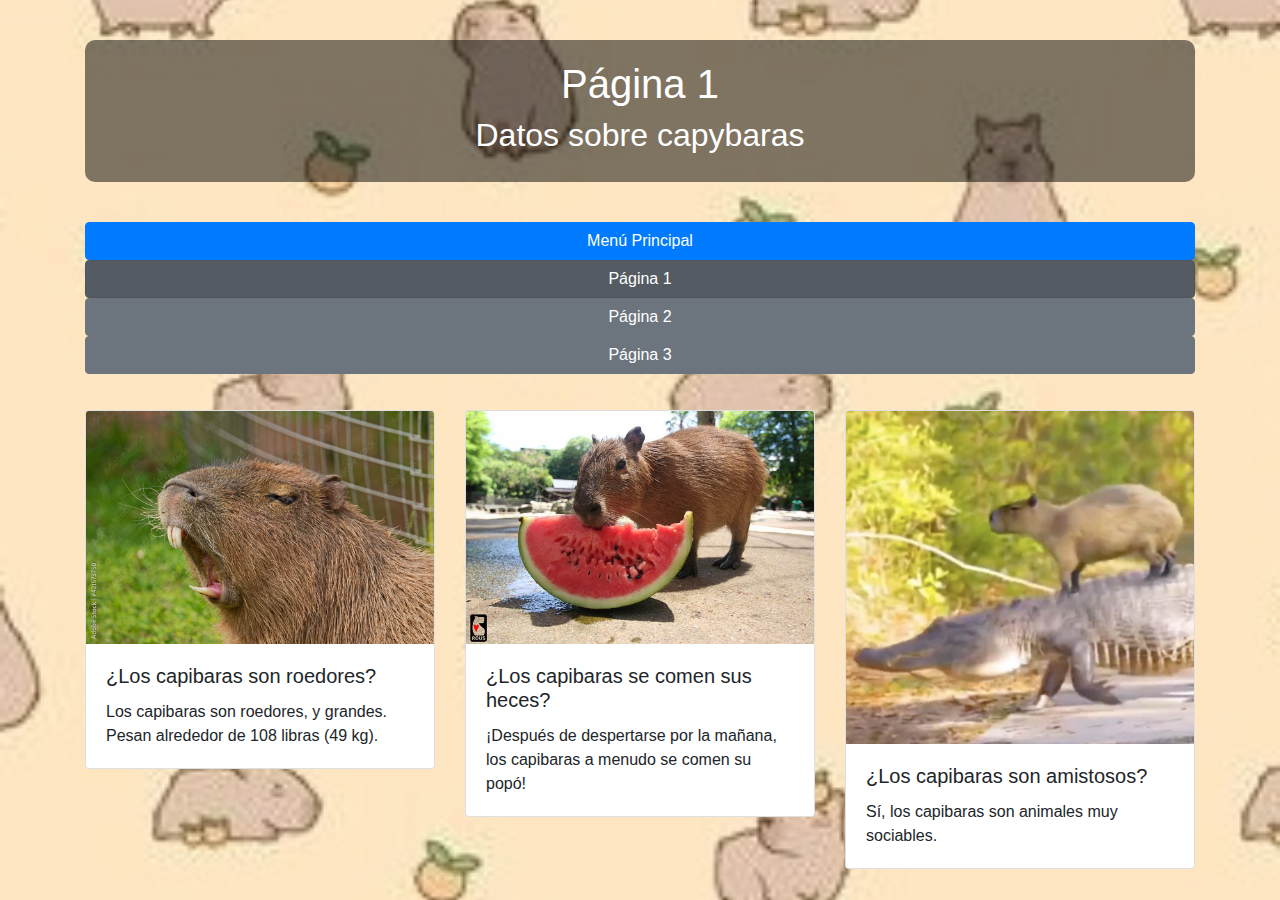
<file: Laboratorio6/pagina1.html>
<!DOCTYPE html>
<html lang="es">
<head>
    <meta charset="UTF-8">
    <meta name="viewport" content="width=device-width, initial-scale=1.0">
    <title>Página 1</title>
    <link rel="stylesheet" href="https://stackpath.bootstrapcdn.com/bootstrap/4.5.2/css/bootstrap.min.css">
    <style>
        body {
            font-family: Arial, sans-serif;
            background-image: url('./Images/FondoPagina1.jpg');
            background-size: cover;
            background-position: center;
            margin: 0;
            padding: 0;
        }

        .content {
            text-align: center;
            color: #fff;
            margin: 40px 0;
            background-color: rgba(0, 0, 0, 0.5);
            padding: 20px; 
            border-radius: 10px;
        }

        .image-card {
            margin: 20px 0;
        }
    </style>
</head>
<body>

    <div class="container">
        <div class="content">
            <h1>Página 1</h1>
            <h2>Datos sobre capybaras</h2>
        </div>

        <nav>
            <ul class="list-unstyled">
                <li><a href="index.html" class="btn btn-primary btn-block">Menú Principal</a></li>
                <li><a href="pagina1.html" class="btn btn-secondary btn-block active">Página 1</a></li>
                <li><a href="pagina2.html" class="btn btn-secondary btn-block">Página 2</a></li>
                <li><a href="pagina3.html" class="btn btn-secondary btn-block">Página 3</a></li>
            </ul>
        </nav>

        <div class="row">
            <div class="col-md-4 image-card">
                <div class="card">
                    <img src="Images/P1I1.jpg" class="card-img-top" alt="Imagen 1">
                    <div class="card-body">
                        <h5 class="card-title">¿Los capibaras son roedores?</h5>
                        <p class="card-text">Los capibaras son roedores, y grandes. Pesan alrededor de 108 libras (49 kg).</p>
                    </div>
                </div>
            </div>
            <div class="col-md-4 image-card">
                <div class="card">
                    <img src="Images/P1i2.jpg" class="card-img-top" alt="Imagen 2">
                    <div class="card-body">
                        <h5 class="card-title">¿Los capibaras se comen sus heces?</h5>
                        <p class="card-text">¡Después de despertarse por la mañana, los capibaras a menudo se comen su popó!</p>
                    </div>
                </div>
            </div>
            <div class="col-md-4 image-card">
                <div class="card">
                    <img src="Images/P1i3.png" class="card-img-top" alt="Imagen 3">
                    <div class="card-body">
                        <h5 class="card-title">¿Los capibaras son amistosos?</h5>
                        <p class="card-text">Sí, los capibaras son animales muy sociables.</p>
                    </div>
                </div>
            </div>
        </div>
    </div>
    <script src="https://code.jquery.com/jquery-3.5.1.slim.min.js"></script>
    <script src="https://cdn.jsdelivr.net/npm/@popperjs/core@2.0.7/dist/umd/popper.min.js"></script>
    <script src="https://stackpath.bootstrapcdn.com/bootstrap/4.5.2/js/bootstrap.min.js"></script>
</body>
</html>
</file>
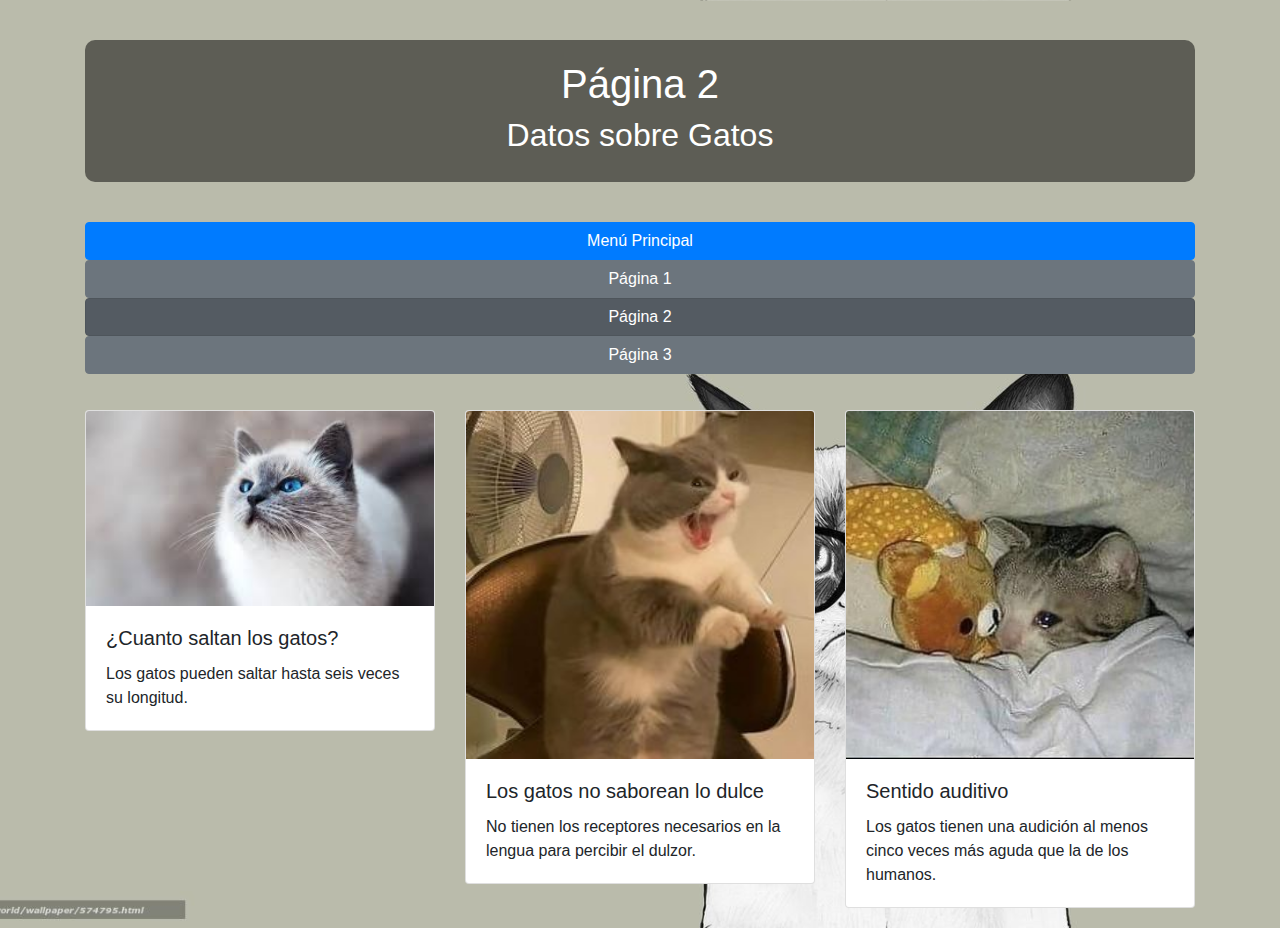
<file: Laboratorio6/pagina2.html>
<!DOCTYPE html>
<html lang="es">
<head>
    <meta charset="UTF-8">
    <meta name="viewport" content="width=device-width, initial-scale=1.0">
    <title>Página 2</title>
    <link rel="stylesheet" href="https://stackpath.bootstrapcdn.com/bootstrap/4.5.2/css/bootstrap.min.css">
    <style>
        body {
            font-family: Arial, sans-serif;
            background-image: url('./Images/FondoPagina2.jpg'); 
            background-size: cover;
            background-position: center;
            margin: 0;
            padding: 0;
        }

        .content {
            text-align: center;
            color: #fff;
            margin: 40px 0;
            background-color: rgba(0, 0, 0, 0.5);
            padding: 20px;
            border-radius: 10px;
        }

        .image-card {
            margin: 20px 0;
        }
    </style>
</head>
<body>

    <div class="container">
        <div class="content">
            <h1>Página 2</h1>
            <h2>Datos sobre Gatos</h2>
        </div>

        <nav>
            <ul class="list-unstyled">
                <li><a href="index.html" class="btn btn-primary btn-block">Menú Principal</a></li>
                <li><a href="pagina1.html" class="btn btn-secondary btn-block">Página 1</a></li>
                <li><a href="pagina2.html" class="btn btn-secondary btn-block active">Página 2</a></li>
                <li><a href="pagina3.html" class="btn btn-secondary btn-block">Página 3</a></li>
            </ul>
        </nav>

        <div class="row">
            <div class="col-md-4 image-card">
                <div class="card">
                    <img src="Images/P2i1.jpg" class="card-img-top" alt="Imagen 1">
                    <div class="card-body">
                        <h5 class="card-title">¿Cuanto saltan los gatos?</h5>
                        <p class="card-text">Los gatos pueden saltar hasta seis veces su longitud.</p>
                    </div>
                </div>
            </div>
            <div class="col-md-4 image-card">
                <div class="card">
                    <img src="Images/P2I2.jpg" class="card-img-top" alt="Imagen 2">
                    <div class="card-body">
                        <h5 class="card-title">Los gatos no saborean lo dulce</h5>
                        <p class="card-text">No tienen los receptores necesarios en la lengua para percibir el dulzor.</p>
                    </div>
                </div>
            </div>
            <div class="col-md-4 image-card">
                <div class="card">
                    <img src="Images/P2i3.jpg" class="card-img-top" alt="Imagen 3">
                    <div class="card-body">
                        <h5 class="card-title">Sentido auditivo</h5>
                        <p class="card-text">Los gatos tienen una audición al menos cinco veces más aguda que la de los humanos.</p>
                    </div>
                </div>
            </div>
        </div>
    </div>
    <script src="https://code.jquery.com/jquery-3.5.1.slim.min.js"></script>
    <script src="https://cdn.jsdelivr.net/npm/@popperjs/core@2.0.7/dist/umd/popper.min.js"></script>
    <script src="https://stackpath.bootstrapcdn.com/bootstrap/4.5.2/js/bootstrap.min.js"></script>
</body>
</html>
</file>
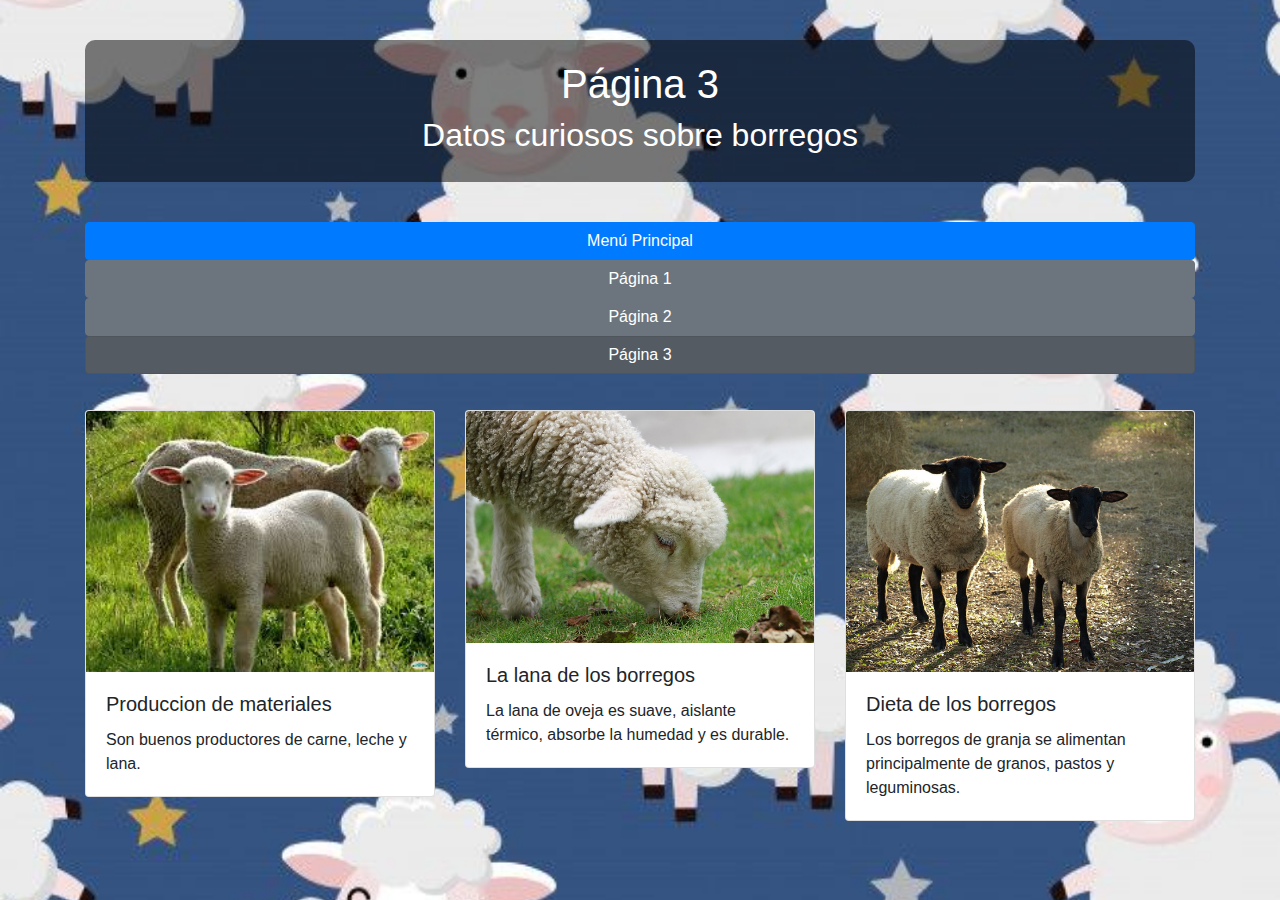
<file: Laboratorio6/pagina3.html>
<!DOCTYPE html>
<html lang="es">
<head>
    <meta charset="UTF-8">
    <meta name="viewport" content="width=device-width, initial-scale=1.0">
    <title>Página 3</title>
    <link rel="stylesheet" href="https://stackpath.bootstrapcdn.com/bootstrap/4.5.2/css/bootstrap.min.css">
    <style>
        body {
            font-family: Arial, sans-serif;
            background-image: url('./Images/FondoPagina3.jpg'); 
            background-size: cover;
            background-position: center;
            margin: 0;
            padding: 0;
        }

        .content {
            text-align: center;
            color: #fff;
            margin: 40px 0;
            background-color: rgba(0, 0, 0, 0.5);
            padding: 20px;
            border-radius: 10px;
        }

        .image-card {
            margin: 20px 0;
        }
    </style>
</head>
<body>

    <div class="container">
        <div class="content">
            <h1>Página 3</h1>
            <h2>Datos curiosos sobre borregos</h2>
        </div>

        <nav>
            <ul class="list-unstyled">
                <li><a href="index.html" class="btn btn-primary btn-block">Menú Principal</a></li>
                <li><a href="pagina1.html" class="btn btn-secondary btn-block">Página 1</a></li>
                <li><a href="pagina2.html" class="btn btn-secondary btn-block">Página 2</a></li>
                <li><a href="pagina3.html" class="btn btn-secondary btn-block active">Página 3</a></li>
            </ul>
        </nav>

        <div class="row">
            <div class="col-md-4 image-card">
                <div class="card">
                    <img src="Images/P3i1.jpg" class="card-img-top" alt="Imagen 1">
                    <div class="card-body">
                        <h5 class="card-title">Produccion de materiales</h5>
                        <p class="card-text">Son buenos productores de carne, leche y lana. </p>
                    </div>
                </div>
            </div>
            <div class="col-md-4 image-card">
                <div class="card">
                    <img src="Images/P3i2.jpg" class="card-img-top" alt="Imagen 2">
                    <div class="card-body">
                        <h5 class="card-title">La lana de los borregos</h5>
                        <p class="card-text">La lana de oveja es suave, aislante térmico, absorbe la humedad y es durable.</p>
                    </div>
                </div>
            </div>
            <div class="col-md-4 image-card">
                <div class="card">
                    <img src="Images/P3i3.jpg" class="card-img-top" alt="Imagen 3">
                    <div class="card-body">
                        <h5 class="card-title">Dieta de los borregos</h5>
                        <p class="card-text">Los borregos de granja se alimentan principalmente de granos, pastos y leguminosas. </p>
                    </div>
                </div>
            </div>
        </div>
    </div>
    <script src="https://code.jquery.com/jquery-3.5.1.slim.min.js"></script>
    <script src="https://cdn.jsdelivr.net/npm/@popperjs/core@2.0.7/dist/umd/popper.min.js"></script>
    <script src="https://stackpath.bootstrapcdn.com/bootstrap/4.5.2/js/bootstrap.min.js"></script>
</body>
</html>
</file>
